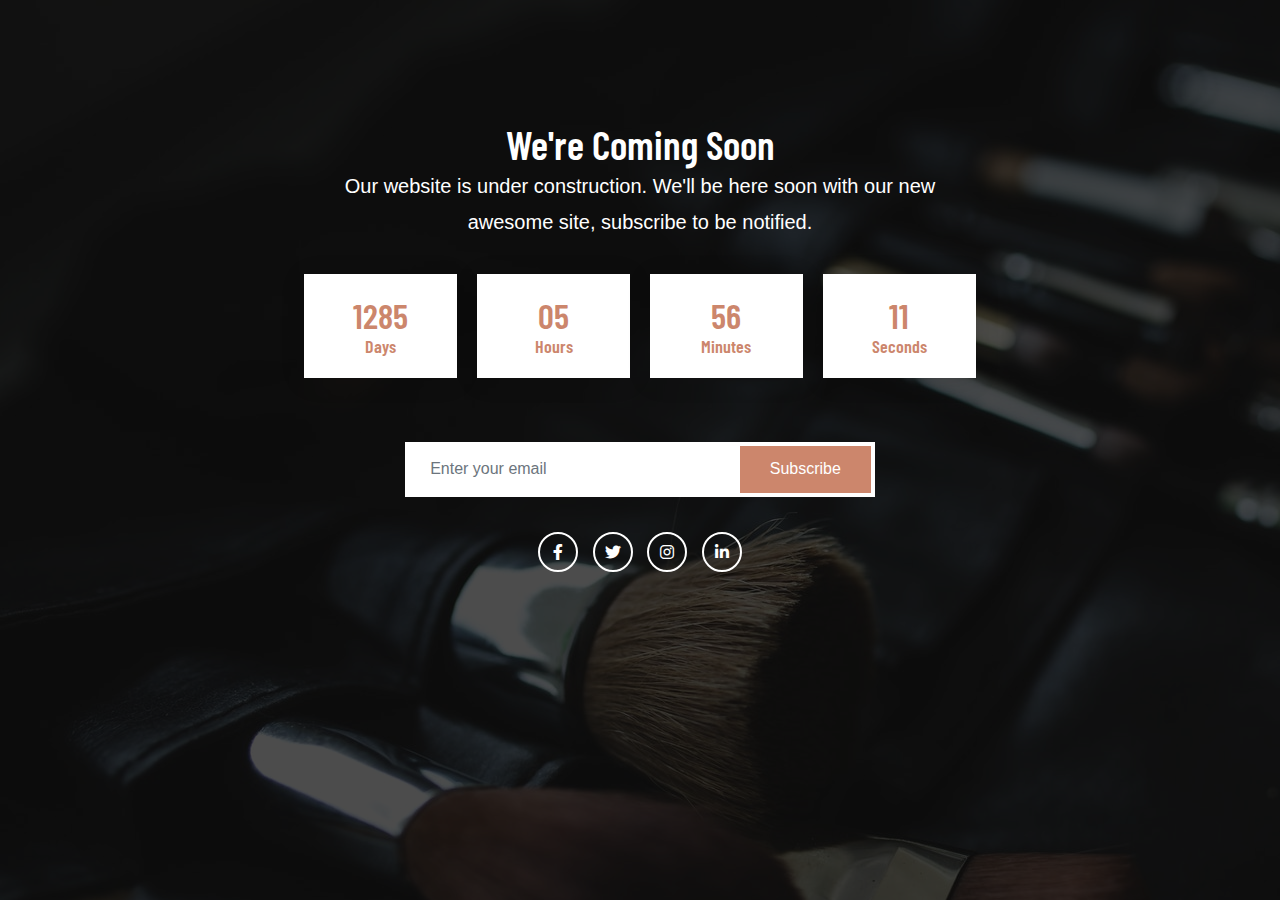
<file: coming-soon.html>
<!DOCTYPE html>
<html lang="en">
  <!-- coming-soon.html  13:11:34 GMT -->
  <head>
    <meta charset="UTF-8" />
    <meta http-equiv="X-UA-Compatible" content="IE=edge" />
    <meta name="viewport" content="width=device-width, initial-scale=1.0" />
    <meta name="description" content />
    <meta name="keywords" content />

    <title>Feroda - Makeup Artist HTML5 Template</title>

    <link rel="icon" type="image/x-icon" href="assets/img/logo/favicon.png" />

    <link rel="stylesheet" href="assets/css/bootstrap.min.css" />
    <link rel="stylesheet" href="assets/css/all-fontawesome.min.css" />
    <link rel="stylesheet" href="assets/css/flaticon.css" />
    <link rel="stylesheet" href="assets/css/animate.min.css" />
    <link rel="stylesheet" href="assets/css/magnific-popup.min.css" />
    <link rel="stylesheet" href="assets/css/owl.carousel.min.css" />
    <link rel="stylesheet" href="assets/css/style.css" />
  </head>
  <body>
    <div class="preloader">
      <div class="loader-ripple">
        <div></div>
        <div></div>
      </div>
    </div>

    <div
      class="coming-soon pt-120 pb-90"
      style="background: url('assets/img/coming-soon/01.jpg')"
    >
      <div class="container">
        <div class="row align-items-center justify-content-center">
          <div class="col-12 col-md-9 col-lg-7">
            <div class="coming-soon-content text-white text-center">
              <h1 class="text-white">We're Coming Soon</h1>
              <p class="lead">
                Our website is under construction. We'll be here soon with our
                new awesome site, subscribe to be notified.
              </p>
              <div id="countdown" class="countdown-wrap my-4"></div>
            </div>
          </div>
        </div>
        <div class="row justify-content-center">
          <div class="col-12 col-md-5 col-lg-5">
            <form class="newsletter-form position-relative">
              <input
                type="text"
                class="input-newsletter form-control"
                placeholder="Enter your email"
                name="email"
                required
                autocomplete="off"
              />
              <button type="submit">Subscribe</button>
            </form>
          </div>
        </div>
        <div class="coming-social">
          <a href="#"><i class="fab fa-facebook-f"></i></a>
          <a href="#"><i class="fab fa-twitter"></i></a>
          <a href="https://www.instagram.com/roshmakeover/"
            ><i class="fab fa-instagram"></i
          ></a>
          <a href="#"><i class="fab fa-linkedin-in"></i></a>
        </div>
      </div>
    </div>

    <script src="assets/js/jquery-3.6.0.min.js"></script>
    <script src="assets/js/modernizr.min.js"></script>
    <script src="assets/js/bootstrap.bundle.min.js"></script>
    <script src="assets/js/imagesloaded.pkgd.min.js"></script>
    <script src="assets/js/jquery.magnific-popup.min.js"></script>
    <script src="assets/js/isotope.pkgd.min.js"></script>
    <script src="assets/js/jquery.appear.min.js"></script>
    <script src="assets/js/jquery.easing.min.js"></script>
    <script src="assets/js/owl.carousel.min.js"></script>
    <script src="assets/js/counter-up.js"></script>
    <script src="assets/js/masonry.pkgd.min.js"></script>
    <script src="assets/js/wow.min.js"></script>
    <script src="assets/js/countdown.min.js"></script>
    <script src="assets/js/main.js"></script>
  </body>

  <!-- coming-soon.html  13:11:36 GMT -->
</html>
</file>
<file: assets/css/flaticon.css>
@font-face {
font-family: "Flaticon";
src: url("../fonts/Flaticon.eot");
src: url("../fonts/Flaticond41d.eot?#iefix") format("embedded-opentype"),
     url("../fonts/Flaticon.woff") format("woff"),
     url("../fonts/Flaticon.ttf") format("truetype"),
     url("../fonts/Flaticon.svg#Flaticon") format("svg");
font-weight: normal;
font-style: normal;
}

@media screen and (-webkit-min-device-pixel-ratio:0) {
@font-face {
    font-family: "Flaticon";
    src: url("../fonts/Flaticon.svg#Flaticon") format("svg");
}
}

[class^="flaticon-"]:before, [class*=" flaticon-"]:before,
[class^="flaticon-"]:after, [class*=" flaticon-"]:after {   
font-family: "Flaticon";
font-style: normal;
}


.flaticon-spray:before { content: "\f10a"; }
.flaticon-eye-shadow-1:before { content: "\f10b"; }
.flaticon-facial-mask-1:before { content: "\f10c"; }
.flaticon-brushes:before { content: "\f10d"; }
.flaticon-facial-mask:before { content: "\f10e"; }
.flaticon-woman:before { content: "\f10f"; }
.flaticon-eyelashes:before { content: "\f12a"; }
.flaticon-blush:before { content: "\f12b"; }
.flaticon-eyelid:before { content: "\f12c"; }
.flaticon-cotton:before { content: "\f12d"; }
.flaticon-cream:before { content: "\f12e"; }
.flaticon-makeup:before { content: "\f12f"; }
.flaticon-liner:before { content: "\f130"; }
.flaticon-powder:before { content: "\f131"; }
.flaticon-scissors:before { content: "\f111"; }
.flaticon-mascara-3:before { content: "\f112"; }
.flaticon-mirror:before { content: "\f113"; }
.flaticon-liner-1:before { content: "\f114"; }
.flaticon-eyelashes-curler:before { content: "\f115"; }
.flaticon-mascara-2:before { content: "\f116"; }
.flaticon-makeup-4:before { content: "\f117"; }
.flaticon-makeup-3:before { content: "\f118"; }
.flaticon-blush-1:before { content: "\f119"; }
.flaticon-lipstick-1:before { content: "\f120"; }
.flaticon-eyebrow:before { content: "\f121"; }
.flaticon-makeup-1:before { content: "\f122"; }
.flaticon-mascara:before { content: "\f123"; }
.flaticon-dressing-table:before { content: "\f124"; }
.flaticon-powder-1:before { content: "\f125"; }
.flaticon-make-up:before { content: "\f126"; }
.flaticon-eye-shadow:before { content: "\f127"; }
.flaticon-lipstick:before { content: "\f128"; }
.flaticon-lips:before { content: "\f129"; }
.flaticon-makeup-6:before { content: "\f100"; }
.flaticon-eyeliner:before { content: "\f101"; }
.flaticon-cotton-1:before { content: "\f102"; }
.flaticon-perfume:before { content: "\f103"; }
.flaticon-cream-2:before { content: "\f104"; }
.flaticon-powder-4:before { content: "\f105"; }
.flaticon-mascara-4:before { content: "\f106"; }
.flaticon-box:before { content: "\f107"; }
.flaticon-makeup-5:before { content: "\f108"; }
.flaticon-powder-3:before { content: "\f109"; }
.flaticon-soap:before { content: "\f110"; }
.flaticon-eye:before { content: "\f11a"; }
.flaticon-mascara-1:before { content: "\f11b"; }
.flaticon-brush:before { content: "\f11c"; }
.flaticon-cream-1:before { content: "\f11d"; }
.flaticon-powder-2:before { content: "\f11e"; }
.flaticon-makeup-2:before { content: "\f11f"; }
</file>
<file: assets/css/style.css>
@import "https://fonts.googleapis.com/css2?family=Barlow+Condensed:wght@400;500;600;700&amp;family=Roboto:wght@100;300;400;500;700;900&amp;display=swap";

*,
*:before,
*:after {
  box-sizing: inherit;
}

* {
  scroll-behavior: inherit !important;
}

html,
body {
  height: auto;
  width: 100%;
  margin: 0;
  padding: 0;
  overflow-x: hidden;
  box-sizing: border-box;
}

body {
  font-family: roboto, sans-serif;
  font-style: normal;
  font-size: 16px;
  font-weight: 400;
  color: #757f95;
  line-height: 1.8;
}

a {
  color: #252930;
  display: inline-block;
}

a,
a:active,
a:focus,
a:hover {
  outline: none;
  -webkit-transition: all 0.3s ease-in-out;
  -moz-transition: all 0.3s ease-in-out;
  -o-transition: all 0.3s ease-in-out;
  -ms-transition: all 0.3s ease-in-out;
  transition: all 0.3s ease-in-out;
  text-decoration: none;
}

a:hover {
  color: #0049d0;
}

ul {
  margin: 0;
  padding: 0;
}

li {
  list-style: none;
}

h1,
h2,
h3,
h4,
h5,
h6 {
  color: #252930;
  margin: 0;
  font-weight: 600;
  font-family: barlow condensed, sans-serif;
  line-height: 1.2;
}

h1 {
  font-size: 40px;
}

h2 {
  font-size: 35px;
}

h3 {
  font-size: 28px;
}

h4 {
  font-size: 22px;
}

h5 {
  font-size: 18px;
}

h6 {
  font-size: 16px;
}

p {
  margin: 0;
}

.img,
img {
  max-width: 100%;
  -webkit-transition: all 0.3s ease-out 0s;
  -moz-transition: all 0.3s ease-out 0s;
  -ms-transition: all 0.3s ease-out 0s;
  -o-transition: all 0.3s ease-out 0s;
  transition: all 0.3s ease-out 0s;
  height: auto;
}

label {
  color: #999;
  cursor: pointer;
  font-weight: 400;
}

*::-moz-selection {
  background: #d6b161;
  color: #fff;
  text-shadow: none;
}

::-moz-selection {
  background: #555;
  color: #fff;
  text-shadow: none;
}

::selection {
  background: #555;
  color: #fff;
  text-shadow: none;
}

*::-moz-placeholder {
  color: #999;
  font-size: 16px;
  opacity: 1;
}

*::placeholder {
  color: #999;
  font-size: 16px;
  opacity: 1;
}

.preloader {
  position: fixed;
  width: 100%;
  height: 100%;
  background: #cc866c;
  top: 0;
  left: 0;
  z-index: 9999;
  display: flex;
  align-items: center;
  justify-content: center;
  display: none !important;
}

.loader-ripple {
  display: inline-block;
  position: relative;
  width: 80px;
  height: 80px;
}

.loader-ripple div {
  position: absolute;
  border: 4px solid #fff;
  opacity: 1;
  border-radius: 50%;
  animation: loader-ripple 1s cubic-bezier(0, 0.2, 0.8, 1) infinite;
}

.loader-ripple div:nth-child(2) {
  animation-delay: -0.5s;
}

@keyframes loader-ripple {
  0% {
    top: 36px;
    left: 36px;
    width: 0;
    height: 0;
    opacity: 1;
  }

  100% {
    top: 0;
    left: 0;
    width: 72px;
    height: 72px;
    opacity: 0;
  }
}

.ovrflow-hidden {
  overflow: hidden;
}

.text-right {
  text-align: right;
}

.space-between {
  display: flex;
  justify-content: space-between;
  align-items: center;
}

.c-pd {
  padding: 0 7rem;
}

.s-pd {
  padding: 0 12rem;
}

.h-100 {
  height: 100%;
}

.h-100vh {
  height: 100vh;
}

.bg {
  background-color: #f6f6f6;
}

.site-heading {
  margin-bottom: 50px;
  position: relative;
  z-index: 1;
}

.site-title-tagline {
  text-transform: uppercase;
  letter-spacing: 5px;
  font-size: 18px;
  font-weight: 600;
  color: #cc866c;
  position: relative;
}

.site-title {
  font-weight: 700;
  text-transform: uppercase;
  font-size: 50px;
  color: #101010;
  margin-bottom: 0;
}

.site-heading p {
  margin-top: 15px;
}

@media all and (max-width: 992px) {
  .shadow-title {
    font-size: 100px;
  }
}

.pb-140 {
  padding-bottom: 140px;
}

.pd-50 {
  padding: 50px 0;
}

.py-120 {
  padding: 120px 0;
}

.pt-120 {
  padding-top: 120px;
}

.pb-120 {
  padding-bottom: 120px;
}

.pt-0 {
  padding-top: 0;
}

.pt-10 {
  padding-top: 10px;
}

.pt-20 {
  padding-top: 20px;
}

.pt-30 {
  padding-top: 30px;
}

.pt-40 {
  padding-top: 40px;
}

.pt-50 {
  padding-top: 50px;
}

.pt-60 {
  padding-top: 60px;
}

.pt-70 {
  padding-top: 70px;
}

.pt-80 {
  padding-top: 80px;
}

.pt-90 {
  padding-top: 90px;
}

.pt-100 {
  padding-top: 100px;
}

.pb-0 {
  padding-bottom: 0;
}

.pb-10 {
  padding-bottom: 10px;
}

.pb-20 {
  padding-bottom: 20px;
}

.pb-30 {
  padding-bottom: 30px;
}

.pb-40 {
  padding-bottom: 40px;
}

.pb-50 {
  padding-bottom: 50px;
}

.pb-60 {
  padding-bottom: 60px;
}

.pb-70 {
  padding-bottom: 70px;
}

.pb-80 {
  padding-bottom: 80px;
}

.pb-90 {
  padding-bottom: 90px;
}

.pb-100 {
  padding-bottom: 100px;
}

.mt-0 {
  margin-top: 0;
}

.mt-10 {
  margin-top: 10px;
}

.mt-20 {
  margin-top: 20px;
}

.mt-30 {
  margin-top: 30px;
}

.mt-40 {
  margin-top: 40px;
}

.mt-50 {
  margin-top: 50px;
}

.mt-60 {
  margin-top: 60px;
}

.mt-70 {
  margin-top: 70px;
}

.mt-80 {
  margin-top: 80px;
}

.mt-90 {
  margin-top: 90px;
}

.mt-100 {
  margin-top: 100px;
}

.mb-0 {
  margin-bottom: 0;
}

.mb-10 {
  margin-bottom: 10px;
}

.mb-20 {
  margin-bottom: 20px;
}

.mb-30 {
  margin-bottom: 30px;
}

.mb-40 {
  margin-bottom: 40px;
}

.mb-50 {
  margin-bottom: 50px;
}

.mb-60 {
  margin-bottom: 60px;
}

.mb-70 {
  margin-bottom: 70px;
}

.mb-80 {
  margin-bottom: 80px;
}

.mb-90 {
  margin-bottom: 90px;
}

.mb-100 {
  margin-bottom: 100px;
}

.mr-300 {
  margin-right: 300px;
}

.ml-300 {
  margin-left: 300px;
}

.pos-rel {
  position: relative;
  z-index: 1;
}

.theme-btn {
  font-size: 16px;
  color: #fff;
  font-weight: 500;
  padding: 10px 25px;
  transition: all 0.5s;
  text-transform: uppercase;
  position: relative;
  cursor: pointer;
  text-align: center;
  border: none;
  border-radius: 50px;
  background: #cc866c;
  box-shadow: 0 3px 24px rgb(0 0 0/10%);
}

.theme-btn:hover {
  background: #252930;
  color: #fff;
}

.theme-btn i {
  margin-left: 5px;
}

.theme-btn2 {
  background: #fff;
  color: #252930;
}

.theme-btn2:hover {
  background: #cc866c !important;
  color: #fff !important;
}

@media (min-width: 1200px) {
  .container,
  .container-sm,
  .container-md,
  .container-lg,
  .container-xl {
    max-width: 1185px;
  }
}

#scroll-top {
  display: none;
  position: fixed;
  bottom: 20px;
  right: 30px;
  z-index: 99;
  font-size: 20px;
  border: none;
  outline: none;
  border-radius: 50px;
  color: #fff;
  background-color: #cc866c;
  cursor: pointer;
  width: 45px;
  height: 45px;
  line-height: 45px;
  text-align: center;
  transition: all 0.5s ease-in-out;
  z-index: 1;
}

@media all and (min-width: 768px) and (max-width: 1199px) {
  #scroll-top {
    bottom: 100px;
  }
}

.header-top {
  padding: 10px 0;
  position: relative;
  background: #252930;
  z-index: 1000;
}

.header-top-wrapper {
  display: flex;
  align-items: center;
  justify-content: space-between;
}

.header-top-contact ul {
  display: flex;
  align-items: center;
  gap: 25px;
}

.header-top-contact ul li p {
  color: #fff;
  font-weight: 500;
}

.header-top-contact ul li p a {
  color: #252930;
}

.header-top-contact ul li p a:hover {
  color: #fff;
}

.header-top-contact ul li a {
  color: #fff;
  font-weight: 500;
}

.header-top-contact ul li a i {
  margin-right: 10px;
  color: #cc866c;
}

.header-top-right {
  display: flex;
  align-items: center;
  gap: 25px;
}

.header-top-social span {
  color: #fff;
}

.header-top-social a {
  width: 35px;
  height: 35px;
  line-height: 35px;
  color: #cc866c;
  font-size: 16px;
  background: #30343b;
  text-align: center;
  margin-left: 5px;
  border-radius: 50px;
  transition: all 0.5s ease-in-out;
}

.header-top-social a:hover {
  background: #cc866c;
  color: #fff;
}

.header-top-lang button {
  padding: 0;
  background: 0 0;
  border: none;
  color: #fff;
}

.header-top-lang button i {
  margin-right: 8px;
}

.header-top-lang ul li img {
  width: 20px;
  border-radius: 50%;
  margin-right: 8px;
}

.header-top-lang .dropdown-menu {
  border: none;
  top: 10px !important;
  border-radius: 0;
  background: #30343b;
  box-shadow: 0 3px 24px rgb(0 0 0/10%);
}

.header-top-lang .dropdown-item {
  color: #fff;
}

.header-top-lang .dropdown-item:hover {
  background: 0 0;
  color: #cc866c;
}

@media all and (max-width: 991px) {
  .header-top {
    display: none;
  }
}

.main {
  margin-top: -7.5rem;
}

@media all and (min-width: 992px) {
  .navbar .nav-item .nav-link {
    margin-right: 25px;
    padding: 40px 0;
    font-size: 18px;
    font-weight: 600;
    color: #fff;
    letter-spacing: 2px;
    text-transform: uppercase;
  }

  .navbar .nav-item:last-child .nav-link {
    margin-right: 0;
  }

  .navbar .nav-item .dropdown-menu {
    display: block;
    opacity: 0;
    visibility: hidden;
    transition: 0.3s;
    margin-top: 0;
    border: none;
    left: -15px;
    border-radius: 0;
    background: #cc866c;
    width: 220px;
    box-shadow: 0 3px 24px rgb(0 0 0/10%);
  }

  .navbar .nav-item .dropdown-menu::before {
    content: "\f0d8";
    position: absolute;
    font-family: "font awesome 6 pro";
    left: 20px;
    top: -40px;
    color: #cc866c;
    font-weight: 700;
    font-size: 45px;
  }

  .navbar .nav-item .dropdown-menu li {
    border-bottom: 1px solid rgba(255, 255, 255, 0.1);
  }

  .navbar .nav-item .dropdown-menu li:last-child {
    margin-bottom: 0;
    border-bottom: none;
  }

  .navbar .nav-item .dropdown-menu .dropdown-item {
    font-size: 17px;
    font-weight: 600;
    padding: 10px 0 10px 30px;
    color: #fff;
    position: relative;
    letter-spacing: 2px;
    text-transform: uppercase;
    transition: all 0.5s ease-in-out;
  }

  .navbar .nav-item .dropdown-menu .dropdown-item:hover {
    background: 0 0;
    color: #010101;
  }

  .navbar .nav-item .nav-link {
    position: relative;
  }

  .navbar .nav-item .nav-link.active,
  .navbar .nav-item:hover .nav-link {
    color: #cc866c;
  }

  .navbar .nav-item:hover .dropdown-menu {
    transition: 0.3s;
    opacity: 1;
    visibility: visible;
    top: 100%;
    transform: rotateX(0deg);
  }

  .navbar .dropdown-menu-end {
    right: 0;
    left: auto;
  }

  .navbar .dropdown-menu.fade-down {
    top: 80%;
    transform: rotateX(-75deg);
    transform-origin: 0% 0%;
  }

  .navbar .dropdown-menu.fade-up {
    top: 140%;
  }

  .header-nav-right {
    display: flex;
    align-items: center;
    justify-content: center;
    gap: 15px;
    margin-left: 30px;
  }

  .header-nav-link {
    position: relative;
    width: 45px;
    height: 45px;
    line-height: 45px;
    color: #fff;
    display: flex;
    align-items: center;
    justify-content: center;
  }

  .header-nav-link:hover {
    color: #cc866c;
  }

  .header-nav-link.search-box-outer {
    font-size: 18px;
  }

  .header-btn {
    font-family: roboto, sans-serif;
  }

  #main_nav {
    justify-content: flex-end;
  }
}

.navbar {
  background: 0 0;
  padding-top: 0;
  padding-bottom: 0;
  box-shadow: 0 0 40px 5px rgb(0 0 0/5%);
  font-family: barlow condensed, sans-serif;
  z-index: 999;
}

.navbar.fixed-top {
  background: #010101;
  box-shadow: 0 0 15px rgba(0, 0, 0, 0.17);
  animation: slide-down 0.7s;
}

@keyframes slide-down {
  0% {
    transform: translateY(-100%);
  }

  100% {
    transform: translateY(0);
  }
}

.navbar .navbar-brand .logo-display {
  display: block;
}

.navbar .navbar-brand .logo-scrolled {
  display: none;
}

.navbar.fixed-top .navbar-brand .logo-display {
  display: none;
}

.navbar.fixed-top .navbar-brand .logo-scrolled {
  display: block;
}

button.navbar-toggler:focus {
  outline: none;
  box-shadow: none;
}

.navbar-toggler-icon {
  display: inline-block;
  width: inherit;
  height: inherit;
}

.navbar-brand {
  margin-right: 0;
}

.navbar-brand img {
  width: 130px;
}

.dropdown-toggle::after {
  display: inline-block;
  margin-left: 5px;
  vertical-align: baseline;
  font-family: "font awesome 6 pro";
  content: "\f107";
  font-weight: 600;
  border: none;
  font-size: 14px;
}

@media all and (max-width: 1199px) {
  .header-nav-right {
    gap: 5px;
    margin-left: 15px;
  }

  .navbar .nav-item .nav-link {
    margin-right: 15px;
  }

  .navbar .header-btn {
    display: none;
  }
}

.mobile-menu-right {
  display: none;
}

@media all and (max-width: 991px) {
  .navbar {
    top: 0;
    right: 0;
    left: 0;
    position: fixed;
  }

  .navbar-bg {
    height: 59px;
  }

  .navbar-bg::before {
    transform: translateY(0px) skew(-15deg);
    left: -8px;
  }

  .navbar-brand {
    padding-left: 10px;
  }

  .navbar-brand img {
    width: 130px;
  }

  .navbar-collapse {
    max-height: 220px;
    overflow: hidden;
    overflow-y: auto;
    padding: 0 20px;
    background-color: #fff;
  }

  .dropdown-toggle::after {
    float: right;
  }

  .navbar .nav-item .nav-link {
    color: #252930;
    font-weight: 700;
    transition: all 0.5s ease-in-out;
  }

  .navbar .nav-item .nav-link:hover {
    color: #cc866c !important;
  }

  .navbar-toggler {
    padding: 0;
  }

  .mobile-menu-right {
    display: flex;
    align-items: center;
  }

  .mobile-menu-link {
    font-size: 20px;
    color: #fff;
    font-weight: 500;
    padding-right: 20px;
    margin-bottom: 0;
    position: relative;
  }

  .mobile-menu-link:hover {
    color: #cc866c;
  }

  .navbar-toggler-icon {
    font-size: 25px;
    color: #fff;
    font-weight: 500;
  }

  .navbar .dropdown-menu {
    border-radius: 0;
  }

  .header-nav-right {
    display: none;
  }
}

.search-popup {
  position: fixed;
  left: 0;
  top: 0;
  height: 100vh;
  width: 100%;
  z-index: 99999;
  margin-top: -540px;
  transform: translateY(-100%);
  background-color: rgba(0, 0, 0, 0.8);
  transition: all 1500ms cubic-bezier(0.86, 0, 0.07, 1);
  transition-timing-function: cubic-bezier(0.86, 0, 0.07, 1);
}

.sidenav-bar-visible .search-popup {
  width: 80%;
}

.search-active .search-popup {
  transform: translateY(0%);
  margin-top: 0;
}

.search-popup .close-search {
  position: absolute;
  left: 0;
  right: 0;
  top: 75%;
  border: none;
  margin: 0 auto;
  margin-top: -200px;
  border-radius: 50px;
  text-align: center;
  background: #cc866c;
  text-align: center;
  width: 50px;
  height: 50px;
  color: #fff;
  font-size: 20px;
  cursor: pointer;
  box-shadow: 0 0 10px rgba(0, 0, 0, 0.05);
  transition: all 500ms ease;
  opacity: 0;
  visibility: hidden;
}

.search-active .search-popup .close-search {
  visibility: visible;
  opacity: 1;
  top: 50%;
  transition-delay: 1500ms;
}

.search-popup form {
  position: absolute;
  max-width: 700px;
  top: 50%;
  left: 15px;
  right: 15px;
  margin: -35px auto 0;
  transform: scaleX(0);
  transform-origin: center;
  transition: all 300ms ease;
}

.search-active .search-popup form {
  transform: scaleX(1);
  transition-delay: 1200ms;
}

.search-popup .form-group {
  position: relative;
  margin: 0;
  overflow: hidden;
}

.search-popup .form-group input[type="text"],
.search-popup .form-group input[type="search"] {
  position: relative;
  width: 100%;
  height: 60px;
  outline: none;
  border-radius: 0;
  border: none;
  padding: 0 100px 0 35px;
  transition: all 500ms ease;
  text-transform: capitalize;
}

.search-popup .form-group input[type="submit"],
.search-popup .form-group button {
  position: absolute;
  right: 5px;
  top: 5px;
  border-radius: 0;
  background: #cc866c;
  text-align: center;
  font-size: 20px;
  color: #fff !important;
  height: 50px;
  width: 50px;
  border: none;
  cursor: pointer;
  transition: all 500ms ease;
}

.search-popup .form-group input[type="submit"]:hover,
.search-popup .form-group button:hover {
  background: #cc866c;
}

.search-popup input::placeholder,
.search-popup textarea::placeholder {
  color: #252930;
}

.hero-section {
  position: relative;
  overflow: hidden;
  
}

.hero-single {
  padding-top: 260px;
  padding-bottom: 200px;
  background-position: center !important;
  background-size: cover !important;
  background-repeat: no-repeat !important;
  display: flex;
  align-items: center;
  justify-content: center;
  position: relative;
  overflow: hidden;
  z-index: 1;
}

@media(max-width: 710px){
  .hero-single{
    background-size: 350% 100% !important;
    background-position-x: -700px !important;
    background-position-y: 100px !important;
  }
}
.hero-single::before {
  content: "";
  position: absolute;
  width: 100%;
  height: 100%;
  right: 0;
  top: 0;
  background: rgba(0, 0, 0, 0.6);
  z-index: -1;
}

.hero-single .hero-content {
  display: flex;
  flex-direction: column;
  justify-content: center;
  height: 100%;
}

.hero-single .hero-content .hero-title {
  color: #fff;
  font-size: 65px;
  font-weight: 600;
  margin: 20px 0;
  text-transform: uppercase;
}

.hero-single .hero-content .hero-sub-title {
  color: #cc866c;
  font-size: 40px;
  position: relative;
  text-transform: uppercase;
  letter-spacing: 4px;
}

.hero-single .hero-content p {
  color: #fff;
  line-height: 30px;
  font-weight: 400;
  margin-bottom: 20px;
}

.hero-single .hero-content .hero-btn {
  gap: 2rem;
  display: flex;
  margin-top: 1rem;
  justify-content: start;
}

.hero-single .hero-content .theme-btn:hover {
  background: #fff;
  color: #252930;
}

.hero-section .owl-dots {
  position: absolute;
  text-align: center;
  top: 50%;
  right: 40px;
  transform: translateY(-50%);
}

.hero-section .owl-dots .owl-dot {
  display: block;
}

.hero-section .owl-dots .owl-dot span {
  border: 3px solid #fff;
  margin: 5px;
  border-radius: 0;
  width: 25px;
  height: 25px;
  display: inline-block;
  background-color: #fff;
  transition: all 0.5s ease-in-out;
}

.hero-section .owl-dots .owl-dot.active span {
  background-color: #cc866c;
}

.hero-slider2.owl-theme .owl-nav {
  margin-top: 0;
}

.hero-slider2.owl-theme .owl-nav .owl-prev,
.hero-slider2.owl-theme .owl-nav .owl-next {
  color: #fff;
  font-size: 30px;
  margin: 0;
  padding: 0;
  display: inline-block;
  cursor: pointer;
  height: 55px;
  width: 55px;
  line-height: 55px;
  text-align: center;
  position: absolute;
  top: 50%;
  transform: translate(0, -50%);
  transition: all 0.5s ease-in-out;
}

.hero-slider2.owl-theme .owl-nav .owl-prev::before,
.hero-slider2.owl-theme .owl-nav .owl-next::before {
  content: "";
  position: absolute;
  top: 0;
  width: 100%;
  height: 100%;
  border-radius: 50px;
  background: rgba(255, 255, 255, 0.2);
  transition: all 0.5s ease-in-out;
  z-index: 1;
}

.hero-slider2.owl-theme .owl-nav .owl-prev::before {
  left: -20px;
}

.hero-slider2.owl-theme .owl-nav .owl-next::before {
  right: -20px;
}

.hero-slider2.owl-theme .owl-nav .owl-prev:hover::before {
  left: 0;
}

.hero-slider2.owl-theme .owl-nav .owl-next:hover::before {
  right: 0;
}

.hero-slider2.owl-theme .owl-nav .owl-prev {
  left: 40px;
}

.hero-slider2.owl-theme .owl-nav .owl-next {
  right: 40px;
}

@media all and (max-width: 1199px) {
  .hero-single .hero-content .hero-title {
    font-size: 37px;
  }

  .hero-slider2.owl-theme .owl-nav .owl-prev,
  .hero-slider2.owl-theme .owl-nav .owl-next {
    top: unset;
    bottom: 5px !important;
  }

  .hero-slider2.owl-theme .owl-nav .owl-prev {
    left: unset;
    right: 120px;
  }

  .hero-slider2.owl-theme .owl-nav .owl-next {
    right: 40px;
  }
}

@media all and (max-width: 991px) {
  .hero-single {
    padding-top: 350px;
  }

  .hero-single .hero-content .hero-title {
    font-size: 35px;
  }

  .hero-section .owl-dots {
    top: unset;
    right: 20px;
    bottom: 20px;
  }

  .hero-section .owl-dots .owl-dot {
    display: inline-block;
  }
}

@media all and (max-width: 767px) {
  .hero-single .hero-content .hero-sub-title {
    font-size: 18px;
  }

  .hero-single .hero-content .hero-btn {
    gap: 1rem;
  }

  .hero-single .hero-content .theme-btn {
    padding-left: 20px;
  }

  .hero-img {
    display: none;
  }
}

.play-btn {
  display: inline-block;
  padding: 0;
  height: 75px;
  width: 75px;
  line-height: 75px;
  font-size: 20px;
  text-align: center;
  background: #cc866c;
  color: #fff !important;
  position: absolute;
  border-radius: 50%;
  z-index: 1;
}

.play-btn i::after {
  content: "";
  position: absolute;
  height: 100%;
  width: 100%;
  top: 0;
  left: 0;
  z-index: -1;
  background-color: #cc866c;
  border-radius: 50px;
  animation: ripple-wave 1s linear infinite;
  -webkit-transform: scale(1);
  transform: scale(1);
  transition: all 0.5s ease-in-out;
}

@keyframes ripple-wave {
  0% {
    opacity: 0.8;
    -webkit-transform: scale(0.9);
    transform: scale(0.9);
  }

  100% {
    opacity: 0;
    -webkit-transform: scale(1.5);
    transform: scale(1.5);
  }
}

.category-area {
  padding: 20px 0;
  background: #cc866c;
}

.category-item {
  text-align: center;
}

.category-icon {
  transition: all 0.5s ease-in-out;
}

.category-item:hover .category-icon {
  transform: translateY(-5px);
}

.category-icon img {
  width: 50px;
}

.category-title {
  margin-top: 10px;
  color: #fff;
  font-weight: 400;
  letter-spacing: 1.5px;
}

@media all and (max-width: 991px) {
  .category-item {
    margin-bottom: 25px;
  }
}

.banner-item {
  width: 100%;
  height: Auto;
  border-radius: 10px;
  position: relative;
}

.banner-item::before {
  content: "";
  position: absolute;
  left: 0;
  top: 0;
  width: 100%;
  height: 100%;
  border-radius: 10px;
  background: rgba(0, 0, 0, 0.3);
}

.banner-item img {
  border-radius: 10px;
  width: 100%;
}

.banner-item-content {
  position: absolute;
  top: 20px;
  right: 20px;
}

.banner-item-content h2 {
  color: #fff;
}

.banner-item-content p {
  color: #fff;
}

.banner-item-content a {
  padding: 6px 20px;
  color: #fff;
  background: #cc866c;
  margin-top: 20px;
  border-radius: 50px;
  font-weight: 500;
  transition: all 0.5s ease-in-out;
}

.banner-item-content a:hover {
  background: #cc866c;
}

.banner-item2 .banner-item-content {
  top: unset;
  right: unset;
  left: 20px;
  bottom: 20px;
}

.banner-item3 .banner-item-content {
  top: unset;
  bottom: 20px;
}

@media all and (max-width: 991px) {
  .banner-item {
    margin-bottom: 25px;
  }
}

.about-area {
  position: relative;
}

.about-left {
  position: relative;
}

.about-left::before {
  content: "";
  position: absolute;
  left: -15px;
  right: -15px;
  top: -15px;
  bottom: -15px;
  border: 5px solid #252930;
}

.about-img {
  width: 370px;
  height: 360px;
  background-color: #cc866c;
  position: relative;
}

.about-img img {
  position: absolute;
}

.about-img-1 {
  bottom: -60px;
  left: 100px;
  z-index: 1;
}

.about-img-2 {
  top: -60px;
  right: 100px;
  z-index: 2;
}

.about-right {
  position: relative;
  display: block;
  padding-left: 30px;
}

.about-list-wrapper {
  position: relative;
  display: block;
  margin-top: 20px;
  margin-bottom: 10px;
}

.about-list {
  position: relative;
  display: block;
}

.about-list li {
  position: relative;
  padding-left: 25px;
  margin-top: 10px;
}

.about-list li::before {
  content: "\f058";
  position: absolute;
  left: 0;
  top: 0;
  font-family: "font awesome 6 pro";
  color: #cc866c;
}

@media all and (min-width: 992px) and (max-width: 1199px) {
  .about-img-1 {
    left: 70px;
  }
}

@media all and (max-width: 991px) {
  .about-right {
    margin-top: 50px;
  }

  .about-img {
    margin: 50px;
  }
}

@media all and (max-width: 767px) {
  .about-img {
    width: 350px;
  }
}

.service-area {
  position: relative;
  display: block;
  overflow: hidden;
}
.service-area .container .row:nth-child(2) .col-lg-4{
  margin-top: 30px;
}
.service-area .container .row:nth-child(2) .col-lg-3{
  margin-top: 30px;
}
.service-item {
  position: relative;
  padding: 25px;
  text-align: center;
  margin-bottom: 25px;
  border-radius: 0;
  background: #fff;
  overflow: hidden;
  box-shadow: 0 0 40px 5px rgb(0 0 0/5%);
  transition: all 0.5s ease-in-out;
  z-index: 1;
  height: 100%;
}

.service-item::before {
  content: "";
  position: absolute;
  left: 40px;
  bottom: 0;
  height: 3px;
  width: calc(100% - 80px);
  background: #cc866c;
  z-index: -1;
}

.service-item::after {
  content: "";
  position: absolute;
  right: -60px;
  top: 30px;
  width: 100px;
  height: 100px;
  border-radius: 30px;
  border: 5px solid #252930;
  opacity: 0.05;
  transform: rotate(45deg);
  transition: all 0.5s ease-in-out;
  z-index: -1;
}

.service-item:hover::after {
  border-color: #cc866c;
  opacity: 1;
}

.service-content {
  position: relative;
}

.service-icon {
  position: relative;
  width: 90px;
  height: 90px;
  background: #cc866c;
  color: #fff;
  border-radius: 50px;
  font-size: 50px;
  margin: 0 auto;
  transition: all 0.5s ease-in-out;
}

.service-icon img {
  width: 70px;
}

.service-item:hover .service-icon img {
  transform: rotate(360deg);
}

.service-arrow {
  margin-top: 25px;
}

.service-title a {
  font-size: 28px;
  margin-top: 15px;
  margin-bottom: 10px;
  color: #010101;
}

.service-title a:hover {
  color: #cc866c;
}

.service-arrow .service-btn {
  font-weight: 500;
  color: #fff;
  background: #cc866c;
  padding: 10px 25px;
  font-size: 15px;
  border-radius: 50px;
  text-transform: uppercase;
  transition: all 0.5s ease-in-out;
}

.service-arrow .service-btn i {
  margin-left: 5px;
}

.service-arrow .service-btn:hover {
  background: #010101;
  color: #fff;
}

.service-area2 .service-item {
  padding: 15px;
}

.service-area2 .service-content {
  text-align: center;
}

.service-area2 .service-item::before,
.service-area2 .service-item::after {
  display: none;
}

.service-single-list i {
  color: #cc866c;
  margin-right: 10px;
}

.service-download a {
  border: 2px solid #cc866c;
  padding: 10px 20px;
  color: #101010;
  display: block;
  margin-bottom: 20px;
  font-weight: 500;
  border-radius: 0;
  transition: all 0.5s ease-in-out;
}

.service-download a i {
  margin-right: 10px;
}

.service-download a:hover {
  background-color: #cc866c;
  color: #fff;
}

.service-details img {
  border-radius: 0;
}

.feature-area {
  margin-top: -100px;
  position: relative;
  z-index: 1;
}

.feature-wrapper {
  background: #fff;
  box-shadow: 0 0 40px 5px rgb(0 0 0/5%);
}

.feature-item {
  padding: 30px 20px;
  text-align: center;
  position: relative;
  border-right: 1px solid rgba(0, 0, 0, 0.1);
  transition: all 0.5s ease-in-out;
}

.feature-icon {
  margin-bottom: 20px;
}

.feature-icon i {
  color: #cc866c;
  font-size: 70px;
  line-height: 1;
}

.feature-icon img {
  width: 50px;
}

.feature-content h4 {
  font-size: 24px;
  font-weight: 500;
  color: #101010;
  margin-bottom: 10px;
}



@media all and (max-width: 1199px) {
  .feature-area {
    margin-top: -20px;
  }
}

.video-area {
  position: relative;
}

.video-content {
  background-repeat: no-repeat;
  background-position: center;
  background-size: cover;
  position: relative;
}

.video-content::before {
  content: "";
  position: absolute;
  background: rgba(3, 2, 7, 0.2);
  width: 100%;
  height: 100%;
  left: 0;
  top: 0;
}

.video-wrapper {
  position: relative;
  display: flex;
  justify-content: center;
  border-radius: 5px;
  height: 500px;
  z-index: 100;
}

.video-wrapper img {
  border-radius: 12px;
}

.video-area .play-btn {
  display: inline-block;
  padding: 0;
  height: 75px;
  width: 75px;
  text-align: center;
  position: absolute;
  border-radius: 50%;
  top: 50%;
  left: 50%;
  transform: translate(-50%, -50%);
}

@media all and (max-width: 767px) {
  .video-wrapper {
    height: 250px;
  }
}
.pricing-area {
  background: rgb(26, 26, 26);
}

.pricing-item {
  background: #2e2e2e;
  padding: 30px;
  position: relative;
  margin-bottom: 25px;
  overflow: hidden;
  transition: all 0.5s ease-in-out;
  z-index: 1;
  border-radius: 10px;
  height: 100%;
  background: repeating-linear-gradient(45deg, rgb(24, 24, 24), black 30px);
  display: grid;
  place-items: center;
  border: 0.5px solid rgba(255, 255, 255, 0.383);
}

.pricing-item::before {
  content: "";
  position: absolute;
  right: -60px;
  top: 30px;
  width: 100px;
  height: 100px;
  border-radius: 10px;
  border: 3px solid #252930;
  transition: all 0.5s ease-in-out;
  z-index: -1;
}

.pricing-item:hover::before {
  border-color: #cc866c;
}

.pricing-item:hover {
  transform: translateY(-10px);
}

.pricing-header h4 {
  color: #fff;
}

.pricing-amount {
  color: #cc866c;
  margin-top: 15px;
  margin-bottom: 15px;
}

.pricing-feature ul {
  margin-bottom: 30px;
  padding-left: 25px;
}

.pricing-feature ul li {
  margin: 12px 0;
  color: #fff;
  position: relative;
}

.pricing-feature ul li::before {
  content: "\e122";
  position: absolute;
  font-family: "font awesome 6 pro";
  top: 1px;
  margin-left: -20px;
  color: #cc866c;
}

.regular-chart {
  width: 100%;
  background: #010101;
  padding: 50px 0;
  border-radius: 15px;
  background: repeating-linear-gradient(45deg, rgb(12, 12, 12), black 30px);
  border: 0.5px solid #cc866c;
  margin-top: -100px;
}
.regular-chart ul {
  width: 70%;
  margin: auto;
  list-style: none;
  margin-bottom: 30px;
}
.regular-chart ul h2 {
  margin-bottom: 10px;
  color: #cc866c;
  font-size: 1.7rem;
}
.regular-chart ul li {
  width: 90%;
  display: flex;
  justify-content: space-between;
  color: white;
  margin-top: 5px;
  margin-left: 5px;
}

.testimonial-area{
  position: relative;
  background: url(../img/testimonial/bg.jpg);
  background-attachment: fixed;
  background-repeat: no-repeat;
  background-position: center;
  background-size: cover;
  z-index: 1;
}

.testimonial-area::before {
  content: "";
  position: absolute;
  left: 0;
  top: 0;
  height: 100%;
  width: 100%;
  background: rgba(0, 0, 0, 0.75);
  z-index: -1;
}
.owl-stage {
  height: 100%;
}
.owl-item {
  height: 100%;
} 

.testimonial-single {
  background: #fff;
  padding: 40px 30px 50px;
  position: relative;
  box-shadow: 0 3px 24px rgb(0 0 0/10%);
  margin-bottom: 20px;
  z-index: 1;
  height: 100% !important;
}
.testimonial-single::after {
  content: "";
  position: absolute;
  left: 10px;
  right: 10px;
  top: 10px;
  bottom: 10px;
  border: 3px solid #252930;
  transition: all 0.5s ease-in-out;
  z-index: -1;
}

.testimonial-single:hover::after {
  border-color: #cc866c;
}

.testimonial-content {
  display: flex;
  justify-content: start;
  align-items: center;
  margin-top: 30px;
}

.testimonial-author-img {
  margin-right: 20px;
  width: 75px;
  padding: 5px;
  border-radius: 50px;
  border: 2px dashed #cc866c;
}

.testimonial-author-img img {
  border-radius: 50%;
}

.testimonial-author-info h4 {
  font-size: 20px;
}

.testimonial-author-info p {
  color: #cc866c;
}

.testimonial-quote-icon {
  position: absolute;
  right: 20px;
  bottom: 20px;
  width: 120px;
  opacity: 0.05;
}

.testimonial-area .owl-dots {
  text-align: center;
  margin-top: 30px;
}

.testimonial-area .owl-dots .owl-dot span {
  background: #fff;
  margin: 5px;
  border-radius: 50px;
  width: 25px;
  height: 4px;
  display: inline-block;
  transition: all 0.5s ease-in-out;
}

.testimonial-area .owl-dots .owl-dot.active span {
  background-color: #cc866c;
}

.testimonial-rate {
  color: #cc866c;
  margin-bottom: 15px;
}

.counter-area {
  position: relative;
  z-index: 1;
}

.counter-box {
  display: flex;
  align-items: center;
  justify-content: center;
  flex-direction: column;
  text-align: center;
  border-radius: 0;
  padding-bottom: 35px;
  background: #fff;
  position: relative;
  box-shadow: 0 0 40px 5px rgb(0 0 0/5%);
  z-index: 1;
}

.counter-box::before {
  content: "";
  position: absolute;
  left: 8px;
  right: 8px;
  top: 8px;
  bottom: 8px;
  border-bottom: 3px solid #252930;
  transition: all 0.5s ease-in-out;
  z-index: -1;
}

.counter-box:hover::before {
  border-color: #cc866c;
}

.counter-box .icon {
  position: relative;
  font-size: 55px;
  border-radius: 50%;
  width: 110px;
  height: 110px;
  background: #cc866c;
  border: 5px solid #fff;
  box-shadow: 0 0 40px 5px rgb(0 0 0/5%);
  margin-top: -30px;
  margin-bottom: 15px;
  z-index: 1;
}

.counter-box .icon i {
  color: #fff;
}

.counter-box .icon img {
  width: 50px;
}

.counter-box .counter {
  display: block;
  line-height: 1;
  color: #101010;
  font-size: 50px;
  font-weight: 700;
  font-family: barlow condensed, sans-serif;
}

.counter-box .title {
  color: #cc866c;
  margin-top: 10px;
  font-size: 25px;
  font-weight: 600;
  text-transform: capitalize;
}

@media all and (max-width: 1199px) {
  .counter-area::before,
  .counter-area::after {
    width: 80px;
    height: 80px;
  }
}

@media all and (max-width: 991px) {
  .counter-area .counter-box {
    margin: 40px 0;
  }
}

.cta-area {
  background: #cc866c;
}

.cta-area .site-title-tagline {
  color: #cc866c;
}

.cta-area .theme-btn {
  margin-top: 30px;
  background: #252930;
}

.cta-area .theme-btn:hover {
  background: #fff;
  color: #cc866c;
}

.cta-area .theme-btn i {
  background: #cc866c;
}

.cta-area .theme-btn:hover i {
  background: #171718;
}

@media all and (max-width: 768px) {
  .cta-content {
    margin-top: 25px;
  }

  .cta-content h3 {
    font-size: 22px;
  }
}

.portfolio-item {
  position: relative;
  width: 100%;
  margin-bottom: 25px;
  padding: 15px;
}

.portfolio-item::before {
  content: "";
  position: absolute;
  left: 0;
  top: 0;
  right: 0;
  bottom: 0;
  border: 5px solid #252930;
  transition: all 0.5s ease-in-out;
}

.portfolio-item:hover::before {
  border-color: #cc866c;
}

.portfolio-img {
  height: 100%;
}

.portfolio-img img {
  width: 100%;
}

.portfolio-content {
  position: absolute;
  width: 100%;
  height: 100%;
  top: 0;
  left: 0;
}

.portfolio-content::before {
  content: "";
  position: absolute;
  left: 15px;
  top: 15px;
  right: 15px;
  bottom: 15px;
  background: #252930;
  opacity: 0;
  visibility: hidden;
  transition: 0.3s;
}

.portfolio-content:hover::before {
  opacity: 0.9;
  visibility: visible;
}

.portfolio-link {
  width: 70px;
  height: 70px;
  background: #cc866c;
  display: flex;
  align-items: center;
  justify-content: center;
  position: absolute;
  left: 50%;
  top: 50%;
  transform: translate(-50%, -40%);
  transition: 0.5s;
  border-radius: 50%;
  opacity: 0;
  visibility: hidden;
  font-size: 28px;
  color: #fff;
}

.portfolio-link:hover {
  color: #252930;
}

.portfolio-content:hover .portfolio-link {
  opacity: 1;
  visibility: visible;
  transform: translate(-50%, -50%);
}

.portfolio-info {
  position: absolute;
  bottom: 35px;
  left: 50px;
  opacity: 0;
  visibility: hidden;
  transition: 0.3s;
}

.portfolio-content:hover .portfolio-info {
  opacity: 1;
  visibility: visible;
  bottom: 45px;
}

.portfolio-subtitle {
  font-size: 20px;
  color: #cc866c;
  margin-bottom: 7px;
}

.portfolio-subtitle span {
  color: #cc866c;
}

.portfolio-title {
  color: #fff;
  font-size: 30px;
  transition: all 0.5s ease-in-out;
}

.portfolio-title:hover {
  color: #cc866c;
}

.filter-btns {
  text-align: center;
  margin-bottom: 30px;
}

.filter-btns li {
  display: inline-block;
  text-transform: uppercase;
  margin: 5px;
  font-weight: 400;
  color: #fff;
  padding: 5px 24px;
  border-radius: 50px;
  background: #101010;
  cursor: pointer;
  transition: all 0.5s ease-in-out;
}

.filter-btns li.active,
.filter-btns li:hover {
  color: #fff;
  background: #cc866c;
}

.portfolio-slider .owl-nav button i {
  width: 45px;
  height: 45px;
  background: #252930;
  color: #fff;
  font-size: 25px;
  transition: all 0.5s ease-in-out;
}

.portfolio-slider .owl-nav button i:hover {
  background: #cc866c;
  color: #fff;
}

.portfolio-slider .owl-nav {
  position: absolute;
  left: 50%;
  transform: translateX(-50%);
}

.portfolio-details img {
  border-radius: 0;
}

.portfolio-sidebar .portfolio-sidebar-content ul li {
  border-bottom: 1px solid rgba(0, 0, 0, 0.1);
  display: block;
  margin-bottom: 10px;
  padding-bottom: 10px;
  font-size: 16px;
  font-weight: 500;
  line-height: 33px;
}

.portfolio-sidebar .portfolio-sidebar-content ul li:last-child {
  border-bottom: none;
}

.portfolio-sidebar-title {
  margin-bottom: 30px;
  font-size: 28px;
}

.portfolio-sidebar .portfolio-sidebar-content ul li span {
  display: block;
  font-weight: 400;
  margin: 0;
  color: #757f95;
}

.portfolio-sidebar .portfolio-sidebar-content .rating a {
  color: #cc866c;
}

.new-portfolio {
  background: #cc866c !important;
}

.new-portfolio h4 {
  color: #fff;
  margin-bottom: 30px;
  font-size: 28px;
}

.new-portfolio-btn {
  background: #fff;
  color: #010101;
  border: none;
  padding: 10px 25px;
  border-radius: 50px;
  text-transform: uppercase;
  font-weight: 14px;
  font-weight: 500;
  transition: all 0.5s ease-in-out;
}

.new-portfolio-btn:hover {
  background: #010101;
  color: #fff;
}

.new-portfolio-btn i {
  margin-left: 8px;
}

.portfolio-single-list i {
  color: #cc866c;
  margin-right: 10px;
}

.portfolio-details h3 {
  font-size: 30px;
}

.blog-item {
  margin-bottom: 25px;
  background-color: #fff;
  padding: 10px;
  border-radius: 0;
  box-shadow: 0 0 40px 5px rgb(0 0 0/5%);
  transition: all 0.5s ease-in-out;
}

.blog-item:hover {
  -webkit-transform: translateY(-10px);
  transform: translateY(-10px);
}

.blog-item-img img {
  border-radius: 0;
}

.blog-item-info {
  padding: 15px;
}

.blog-item-meta ul {
  margin: 0;
  padding: 0;
  margin-bottom: 14px;
  border-bottom: 1px solid rgba(0, 0, 0, 0.1);
  padding-bottom: 18px;
}

.blog-item-meta ul li {
  display: inline-block;
  margin-right: 15px;
  position: relative;
}

.blog-item-meta ul li i {
  margin-right: 5px;
  color: #cc866c;
}

.blog-item-meta a {
  color: #101010;
  font-weight: 500;
}

.blog-item-meta a:hover {
  color: #cc866c;
}

.blog-title {
  font-size: 22px;
  margin-bottom: 15px;
  text-transform: capitalize;
}

.blog-item-info p {
  margin-bottom: 10px;
}

.blog-btn {
  margin-top: 20px;
  padding: 8px 25px;
  border-radius: 50px;
  font-weight: 500;
  border: 2px solid #cc866c;
  background: #cc866c;
  text-transform: uppercase;
  color: #fff;
}

.blog-btn i {
  margin-left: 5px;
}

.blog-btn:hover {
  background: 0 0;
  color: #cc866c;
}

.blog-item-info h4 {
  font-size: 24px;
}

.blog-item-info h4 a {
  color: #101010;
}

.blog-item-info h4 a:hover {
  color: #cc866c;
}

@media all and (max-width: 991px) {
  .blog-item-info {
    padding: 23px 15px 30px;
  }
}

.blog-thumb-img {
  margin-bottom: 20px;
}

.blog-single-content img {
  border-radius: 0;
}

.blog-meta {
  display: flex;
  justify-content: space-between;
  align-items: center;
  margin-bottom: 20px;
}

.blog-meta .blog-meta-left ul {
  display: flex;
  align-items: center;
  gap: 20px;
}

.blog-meta li {
  font-weight: 500;
  color: #757f95;
}

.blog-meta i {
  margin-right: 5px;
  color: #cc866c;
}

.blog-meta a {
  color: #757f95;
}

.blog-meta a:hover {
  color: #cc866c;
}

.blog-details-title {
  font-size: 38px;
  color: #101010;
}

.blockqoute {
  background: #f6f6f6;
  border-left: 5px solid #cc866c;
  padding: 30px;
  font-size: 17px;
  font-style: italic;
  margin: 20px 0;
  border-radius: 0;
}

.blockqoute-author {
  margin-top: 20px;
  padding-left: 60px;
  position: relative;
  color: #101010;
}

.blockqoute-author::before {
  content: "";
  position: absolute;
  height: 2px;
  width: 40px;
  background: #cc866c;
  left: 0;
  top: 10px;
}

.blog-details-tags {
  display: flex;
  align-items: center;
  gap: 20px;
}

.blog-details-tags ul {
  display: flex;
  align-items: center;
  gap: 15px;
}

.blog-details-tags ul a {
  background: #f6f6f6;
  color: #cc866c;
  padding: 5px 18px;
  border-radius: 0;
  transition: all 0.5s ease-in-out;
}

.blog-details-tags ul a:hover {
  background: #cc866c;
  color: #fff;
}

.blog-author {
  display: flex;
  justify-content: start;
  align-items: center;
  background: #f6f6f6;
  border-radius: 0;
  margin: 50px 0;
  padding: 20px;
}

.blog-author-img {
  border: 3px solid #252930;
  padding: 5px;
  width: 250px;
  border-radius: 0;
}

.blog-author-img img {
  border-radius: 0;
}

.author-info h6 {
  font-size: 20px;
}

.author-name {
  font-size: 22px;
  color: #cc866c;
  margin: 8px 0;
}

.author-info {
  padding: 0 20px;
}

.author-social {
  margin-top: 10px;
}

.author-social a {
  margin-right: 10px;
  color: #cc866c;
  transition: all 0.5s ease-in-out;
}

.author-social a:hover {
  color: #101010;
}

.blog-comments {
  margin-bottom: 50px;
}

.blog-comments-wrapper {
  margin: 30px 0;
}

.blog-comments-single {
  display: flex;
  justify-content: start;
  align-items: flex-start;
  margin-bottom: 50px;
}

.blog-comments-single img {
  border-radius: 50%;
}

.blog-comments-content {
  padding: 0 20px;
}

.blog-comments-content span {
  font-size: 14px;
}

.blog-comments-content a {
  font-weight: 600;
  margin-top: 5px;
  color: #cc866c;
}

.blog-comments-content a:hover {
  color: #cc866c;
}

.blog-comments-content h5 {
  font-size: 22px;
}

.blog-comments-reply {
  margin-left: 50px;
}

.blog-comments-form {
  background: #f6f6f6;
  padding: 40px;
}

.blog-comments-form h3 {
  margin-bottom: 20px;
}

.blog-comments-form .form-group {
  margin-bottom: 20px;
}

.blog-comments-form .form-control {
  padding: 14px 20px;
  border-radius: 0;
  box-shadow: none;
  border: none;
  transition: all 0.5s ease-in-out;
}

.blog-comments-form .form-control:focus {
  border-color: #cc866c;
}

@media all and (max-width: 767px) {
  .blog-meta {
    flex-direction: column;
    font-size: 15px;
  }

  .blog-meta .blog-meta-left ul {
    gap: 10px;
  }

  .blog-details-tags {
    flex-direction: column;
    align-items: flex-start;
  }

  .blog-author {
    flex-direction: column;
    text-align: center;
    padding: 25px 0 0;
  }

  .blog-comments-single {
    flex-direction: column;
    text-align: center;
    padding: 30px 0;
    box-shadow: 0 0 40px 5px rgb(0 0 0/5%);
    margin-bottom: 30px;
    border-radius: 10px;
  }

  .blog-comments-reply {
    margin-left: 0;
  }
}

.widget {
  background: #f6f6f6;
  padding: 30px;
  margin-bottom: 30px;
  border-radius: 0;
}

.widget .widget-title {
  padding-bottom: 10px;
  margin-bottom: 30px;
  position: relative;
  font-size: 25px;
  color: #101010;
}

.widget .widget-title::before {
  position: absolute;
  content: "";
  width: 15px;
  border-bottom: 3px solid #cc866c;
  bottom: 0;
  left: 0;
}

.widget .widget-title::after {
  position: absolute;
  content: "";
  width: 30px;
  border-bottom: 3px solid #cc866c;
  bottom: 0;
  left: 22px;
}

.widget .search-form .form-control {
  padding: 15px 20px;
  border-radius: 0;
  box-shadow: none;
  border: none;
}

.widget .search-form {
  position: relative;
}

.widget .search-form .form-control:focus {
  border-color: #cc866c;
}

.widget .search-form button {
  position: absolute;
  right: 0;
  top: 5px;
  padding: 8px 18px 6px;
  background: 0 0;
  border: none;
  color: #cc866c;
}

.widget .category-list a {
  display: block;
  padding: 10px 0;
  font-weight: 500;
  color: #101010;
  border-bottom: 1px solid rgba(0, 0, 0, 0.1);
  transition: all 0.5s ease-in-out;
}

.widget .category-list a:last-child {
  margin-bottom: 0;
  border-bottom: none;
}

.widget .category-list a:hover {
  padding-left: 10px;
  color: #cc866c;
}

.widget .category-list a i {
  margin-right: 5px;
  color: #cc866c;
}

.widget .category-list a span {
  float: right;
}

.widget .recent-post-single {
  display: flex;
  justify-content: start;
  align-items: center;
  margin-bottom: 20px;
}

.widget .recent-post-img {
  margin-right: 20px;
}

.widget .recent-post-img img {
  width: 120px;
  border-radius: 0;
}

.widget .recent-post-bio a {
  font-size: 20px;
  color: #101010;
}

.widget .recent-post-bio span {
  font-size: 14px;
  color: #cc866c;
}

.widget .recent-post-bio span i {
  margin-right: 5px;
}

.widget .recent-post-bio h6 a:hover {
  color: #cc866c;
}

.widget .social-share-link a {
  width: 35px;
  height: 35px;
  line-height: 32px;
  border: 2px solid #cc866c;
  color: #cc866c;
  text-align: center;
  margin-right: 5px;
  border-radius: 0;
  transition: all 0.5s ease-in-out;
}

.widget .social-share-link a:hover {
  background: #cc866c;
  color: #fff;
}

.widget .tag-list a {
  background: #fff;
  color: #cc866c;
  padding: 8px 18px;
  margin-bottom: 10px;
  margin-right: 10px;
  border-radius: 0;
  display: inline-block;
  transition: all 0.5s ease-in-out;
}

.widget .tag-list a:hover {
  background-color: #cc866c;
  color: #fff;
}

.contact-wrapper {
  position: relative;
}

.contact-form {
  background: #fff;
  border-radius: 0;
  padding: 30px;
  box-shadow: 0 0 40px 5px rgb(0 0 0/5%);
}

.contact-form-header {
  margin-bottom: 30px;
}

.contact-form-header h2 {
  font-size: 30px;
  margin-bottom: 10px;
}

.contact-form .form-group {
  margin-bottom: 25px;
}

.contact-form .form-group .form-control {
  padding: 14px 20px;
  border-radius: 0;
  box-shadow: none;
  transition: all 0.5s ease-in-out;
}

.contact-form .form-group .form-control:focus {
  border-color: #cc866c;
}

.contact-map {
  margin-bottom: -9px;
}

.contact-map iframe {
  width: 100%;
  height: 450px;
}

.contact-content {
  margin-bottom: 50px;
  background: #fff;
  padding: 20px 0;
  box-shadow: 0 0 40px 5px rgb(0 0 0/5%);
}

.contact-info {
  display: flex;
  align-items: center;
  gap: 15px;
  padding: 8px 20px;
  position: relative;
  overflow: hidden;
  margin: 15px 0;
  border-radius: 0;
  border-left: 3px solid #cc866c;
}

.contact-info-icon i {
  font-size: 25px;
  color: #fff;
  width: 50px;
  height: 50px;
  line-height: 50px;
  text-align: center;
  border-radius: 0;
  background: #cc866c;
}

.contact-info h5 {
  font-size: 22px;
  margin-bottom: 5px;
}

@media all and (max-width: 768px) {
  .contact-content {
    margin-top: 50px;
    margin-bottom: 0;
  }
}

.appointment-area {
  background: #e8f5e9;
  position: relative;
  z-index: 1;
}

.appointment-img {
  background-image: url(../img/appointment/01.html);
  background-position: center center;
  background-repeat: no-repeat;
  background-size: cover;
  height: 100%;
}

.appointment-content {
  max-width: 540px;
  margin-left: 30px;
  padding-top: 80px;
  padding-bottom: 80px;
}

.appointment-content h1,
.appointment-content p {
  color: #0f4229;
}

.appointment-form {
  margin-top: 30px;
}

.appointment-form .form-group {
  margin-bottom: 20px;
}

.appointment-form .form-select,
.appointment-form .form-control {
  border: none;
  padding: 15px;
  box-shadow: none;
  border-radius: 5px;
  color: #6c757d;
}

.appointment-form .theme-btn {
  margin-top: 25px;
}

@media all and (max-width: 1199px) {
  .appointment-content {
    max-width: unset;
    padding-right: 40px;
  }
}

@media all and (max-width: 991px) {
  .appointment-img {
    display: none;
  }
}

.team-area {
  position: relative;
  overflow: hidden;
}

.team-item {
  padding: 20px;
  margin-bottom: 25px;
  text-align: center;
  position: relative;
  background: #fff;
  transition: all 0.5s ease-in-out;
  box-shadow: 0 3px 24px rgb(0 0 0/5%);
}

.team-item::before {
  content: "";
  position: absolute;
  left: 10px;
  top: 10px;
  right: 10px;
  bottom: 10px;
  border: 3px solid #252930;
  transition: all 0.5s ease-in-out;
}

.team-item:hover::before {
  border-color: #cc866c;
}

.team-item:hover {
  transform: translateY(-10px);
}

.team-img {
  clip-path: polygon(0 0, 100% 5%, 100% 95%, 0% 100%);
}

.team-content {
  padding: 10px 0;
}

.team-bio h5 {
  font-size: 25px;
  margin-top: 5px;
  margin-bottom: 5px;
  text-transform: capitalize;
}

.team-bio h5 a {
  color: #101010;
}

.team-bio span {
  color: #cc866c;
  font-size: 16px;
  font-weight: 500;
  text-transform: capitalize;
}

.team-bio h5 a:hover {
  color: #cc866c;
}

.team-social {
  position: absolute;
  margin-bottom: 10px;
  text-align: center;
  top: 65px;
  right: 0;
  bottom: 0;
  opacity: 0;
  transition: all 0.5s ease-in-out;
}

.team-item:hover .team-social {
  opacity: 1;
  right: 20px;
}

.team-social a {
  display: block;
  color: #fff;
  width: 40px;
  height: 40px;
  line-height: 40px;
  margin-bottom: 10px;
  background: #cc866c;
}

.team-social a:hover {
  background: #252930;
  color: #fff;
}

.team-social h6 {
  margin-top: 28px;
  color: #fff;
  font-size: 18px;
  letter-spacing: 1.5px;
  text-transform: uppercase;
  position: relative;
  transform: rotate(-90deg);
}

.team-social h6::before {
  content: "";
  position: absolute;
  width: 40px;
  height: 3px;
  background: #fff;
  left: -50px;
  top: 7px;
}

.exhibition-area {
  background: #252930;
}

.exhibition-item {
  margin-bottom: 25px;
}

.exhibition-img {
  position: relative;
  overflow: hidden;
}

.exhibition-img::before {
  content: "";
  width: 140%;
  height: 180%;
  position: absolute;
  top: -100%;
  left: -170%;
  z-index: 11;
  transition: 1s;
  transform: rotate(20deg) scale(1.2);
  background: linear-gradient(
    90deg,
    rgba(0, 0, 0, 0) 50%,
    rgba(48, 52, 59, 0.8) 100%
  );
}

.exhibition-item:hover .exhibition-img::before {
  top: 70%;
  left: 100%;
  transform: rotate(0);
}

.exhibition-title a {
  color: #fff;
}

.exhibition-meta {
  color: #cc866c;
  padding: 10px 0;
  letter-spacing: 4px;
  font-weight: 500;
  text-transform: uppercase;
}

.exhibition-title a:hover {
  color: #cc866c;
}

.exhibition-date {
  margin-top: 15px;
  color: #cc866c;
  text-transform: uppercase;
}

.event-item {
  display: flex;
  align-items: center;
  background: #fff;
  border-left: 3px solid #252930;
  padding: 10px;
  margin-bottom: 25px;
  box-shadow: 0 0 40px 5px rgb(0 0 0/5%);
  transition: all 0.5s ease-in-out;
}

.event-item:hover {
  transform: translateY(-10px);
}

.event-content {
  padding: 10px 20px;
}

.event-list {
  display: flex;
  gap: 20px;
  margin-bottom: 10px;
}

.event-list li i {
  color: #cc866c;
}

.event-title {
  margin-bottom: 10px;
  transition: all 0.5s ease-in-out;
}

.event-title:hover {
  color: #cc866c;
}

@media all and (max-width: 1199px) {
  .event-item {
    flex-direction: column;
  }
}

@media all and (max-width: 991px) {
  .event-content {
    padding: 20px 0;
  }
}

.event-details img {
  border-radius: 0;
}

.event-map {
  margin-bottom: 20px;
}

.event-map iframe {
  border-radius: 0;
  height: 400px;
  width: 100%;
}

.event-content-single {
  margin-bottom: 20px;
}

.event-content-single h5 {
  margin-bottom: 5px;
}

.event-content-single h5 a {
  color: #252930;
}

.event-content-single i {
  color: #cc866c;
  margin-right: 5px;
}

.event-single-info p {
  margin-bottom: 20px;
}

.event-author-info {
  display: flex;
  flex-direction: column;
  align-items: center;
  justify-content: center;
  text-align: center;
  gap: 10px;
  margin-top: 50px;
}

.event-author-info img {
  border-radius: 50%;
}

.ticket-item {
  text-align: center;
  margin-bottom: 25px;
}

.ticket-header {
  background: #f5f6fa;
  padding: 40px 0;
  border-bottom: 1px dashed #cc866c;
  position: relative;
}

.ticket-header::before {
  content: "";
  position: absolute;
  width: 30px;
  height: 30px;
  background: #fff;
  left: -15px;
  bottom: -17px;
  transform: rotate(-45deg);
}

.ticket-header::after {
  content: "";
  position: absolute;
  width: 30px;
  height: 30px;
  background: #fff;
  right: -15px;
  bottom: -17px;
  transform: rotate(-45deg);
}

.ticket-icon {
  width: 100px;
  height: 100px;
  line-height: 88px;
  background: #fff;
  margin: 0 auto;
  border-radius: 50px;
}

.ticket-icon img {
  width: 50px;
}

.ticket-header h5 {
  margin: 15px 0;
}

.ticket-price {
  font-size: 35px;
  font-weight: 800;
  color: #cc866c;
}

.ticket-bottom {
  padding: 30px 0;
  background: #f5f6fa;
}

.faq-area .accordion-item {
  border: none;
  margin-bottom: 30px;
  background: #fff;
  border-radius: 0 !important;
  box-shadow: 0 0 40px 5px rgb(0 0 0/5%);
}

.faq-area .accordion-item span {
  width: 45px;
  height: 45px;
  margin-right: 15px;
}

.faq-area .accordion-item i {
  width: 45px;
  height: 45px;
  line-height: 45px;
  border-radius: 0;
  background: #cc866c;
  text-align: center;
  color: #fff;
}

.faq-area .accordion-button:not(.collapsed) {
  color: #cc866c;
  background: 0 0;
  box-shadow: inset 0 -1px 0 rgb(0 0 0/13%);
}

.accordion-button {
  border-radius: 0 !important;
  background: 0 0;
  font-weight: 600;
  font-size: 24px;
  box-shadow: none !important;
}

.accordion-button:not(.collapsed) {
  border-bottom: 1px solid #cc866c;
}

.accordion-button::after {
  background-image: url([data-uri]);
}

.accordion-button:not(.collapsed)::after {
  background-image: url([data-uri]);
}

.faq-area .theme-btn {
  margin-left: 10px;
}

@media all and (max-width: 991px) {
  .faq-right {
    margin-bottom: 50px;
  }

  .accordion-button {
    font-size: 16px;
  }
}

.site-breadcrumb {
  background-size: cover !important;
  background-repeat: no-repeat !important;
  background-position: center center !important;
  display: flex;
  flex-direction: column;
  align-items: center;
  justify-content: center;
  text-align: center;
  position: relative;
  padding-top: 250px;
  padding-bottom: 170px;
  z-index: 1;
}

.site-breadcrumb::before {
  height: 100%;
  width: 100%;
  position: absolute;
  z-index: -1;
  top: 0;
  left: 0;
  background: rgba(0, 0, 0, 0.8);
  content: "";
}

.site-breadcrumb .breadcrumb-title {
  font-size: 45px;
  color: #fff;
  font-weight: 600;
  margin-bottom: 10px;
  text-transform: capitalize;
}

.site-breadcrumb .breadcrumb-menu {
  position: relative;
  z-index: 1;
}

.site-breadcrumb .breadcrumb-menu li {
  position: relative;
  display: inline-block;
  margin-left: 25px;
  color: #fff;
  font-weight: 500;
  text-transform: capitalize;
}

.site-breadcrumb .breadcrumb-menu li a {
  color: #fff;
  -moz-transition: all 0.5s ease-in-out;
  -webkit-transition: all 0.5s ease-in-out;
  -ms-transition: all 0.5s ease-in-out;
  transition: all 0.5s ease-in-out;
}

.site-breadcrumb .breadcrumb-menu li.active {
  color: #cc866c;
}

.site-breadcrumb .breadcrumb-menu li::before {
  position: absolute;
  content: "//";
  right: -21px;
  top: 1px;
  text-align: center;
  font-size: 16px;
  color: #fff;
}

.site-breadcrumb .breadcrumb-menu li:first-child {
  margin-left: 0;
}

.site-breadcrumb .breadcrumb-menu li:last-child:before {
  display: none;
}

.site-breadcrumb .breadcrumb-menu li a:hover {
  color: #cc866c;
}

@media (max-width: 991px) {
  .site-breadcrumb {
    padding-top: 400px;
  }
}

.pagination {
  display: flex;
  justify-content: center;
  align-items: center;
  margin-top: 40px;
  margin-bottom: 40px;
}

.pagination .page-link {
  border: none;
  background: #101010;
  color: #fff;
  margin: 0 10px;
  border-radius: 0 !important;
  width: 40px;
  height: 40px;
  line-height: 28px;
  text-align: center;
  transition: all 0.5s ease-in-out;
}

.pagination .page-link:hover,
.pagination .page-item.active .page-link {
  background: #cc866c;
  color: #fff;
}

body.rtl-mode {
  direction: rtl;
}

body.rtl-mode .item-area {
  direction: ltr;
}

body.rtl-mode .price-wrapper {
  direction: rtl;
}

@media (min-width: 992px) {
  body.rtl-mode .navbar-brand {
    margin-left: 3rem;
  }

  body.rtl-mode .navbar .nav-item .nav-link {
    margin-left: 3rem;
    margin-right: 0;
  }
}

.login-form {
  padding: 40px;
  background: #fff;
  border-radius: 0;
  box-shadow: 0 0 40px 5px rgb(0 0 0/5%);
}

.login-form .login-header {
  text-align: center;
  margin-bottom: 50px;
}

.login-form .login-header img {
  width: 200px;
  margin-bottom: 10px;
}

.login-form .login-header h3 {
  color: #cc866c;
  margin-bottom: 5px;
  font-weight: 600;
}

.login-form .login-header p {
  font-size: 20px;
}

.login-form .login-footer {
  margin-top: 25px;
}

.login-form .login-footer p {
  text-align: center;
}

.login-form .login-footer a {
  color: #cc866c;
  transition: 0.5s;
}

.login-form .login-footer a:hover {
  color: #cc866c;
}

.login-form .form-group {
  margin-bottom: 20px;
}

.login-form label {
  margin-bottom: 5px;
  color: #6c757d;
}

.login-form .form-group .form-control {
  border: 1px solid #e8e8e8;
  border-radius: 0;
  padding: 15px 18px;
  box-shadow: none;
  transition: 0.5s;
}

.login-form .form-group .form-control:focus {
  border-color: #cc866c;
}

.login-form .form-check-input {
  box-shadow: none;
  border-radius: 0;
}

.login-form .forgot-pass{
  color: #cc866c;
  transition: 0.5s;
}

.login-form .forgot-pass:hover {
  color: #cc866c;
}

.login-form .theme-btn {
  width: 100%;
}

.login-form .theme-btn i {
  margin-right: 5px;
}

.login-form .form-check-input {
  margin-top: 6.3px;
}

.login-form .form-check-label a {
  color: #cc866c;
  transition: 0.5s;
}

.login-form .form-check-label a:hover {
  color: #cc866c;
}

.form-check-input:checked {
  background-color: #cc866c;
  border-color: #cc866c;
}

.social-login {
  border-top: 1px solid rgba(0, 0, 0, 0.1);
  margin-top: 15px;
}

.social-login p {
  margin: 10px 0;
}

.social-login-list {
  text-align: center;
}

.social-login-list a {
  width: 40px;
  height: 40px;
  line-height: 40px;
  background: #cc866c;
  border-radius: 50px;
  margin: 5px;
}

.social-login-list a i {
  color: #fff;
}

.social-login-list a:hover {
  background: #252930;
}

@media only screen and (max-width: 991px) {
  .login-form {
    padding: 40px 20px;
  }
}

.coming-soon {
  background-repeat: no-repeat;
  background-size: cover;
  background-position: center;
  min-height: 100vh;
  width: 100%;
  top: 0;
  left: 0;
  position: relative;
}

.coming-soon .container {
  position: relative;
}

.coming-soon:before {
  position: absolute;
  content: "";
  background: rgba(0, 0, 0, 0.7);
  width: 100%;
  height: 100%;
  top: 0;
  left: 0;
}

.coming-soon .newsletter-form {
  position: relative;
  margin-top: 30px;
}

.coming-soon .newsletter-form .input-newsletter {
  height: 55px;
  display: block;
  width: 100%;
  border: none;
  border-radius: 0;
  font-size: 14px;
  padding-top: 0;
  padding-right: 0;
  padding-bottom: 0;
  padding-left: 25px;
}

.coming-soon .newsletter-form button {
  position: absolute;
  right: 4px;
  top: 4px;
  bottom: 4px;
  height: auto;
  border: none;
  border-radius: 0;
  background: #cc866c;
  display: inline-block;
  color: #fff;
  padding-left: 30px;
  padding-right: 30px;
  font-weight: 500;
  transition: 0.5s;
}

.coming-soon .newsletter-form button:hover {
  background-color: #cc866c;
  color: #fff;
}

.coming-social {
  margin-top: 30px;
  text-align: center;
}

.coming-social a {
  color: #fff;
  margin: 5px;
  width: 40px;
  height: 40px;
  line-height: 36px;
  text-align: center;
  border-radius: 50px;
  border: 2px solid #fff;
  display: inline-block;
  transition: 0.5s;
}

.coming-social a:hover {
  background: #cc866c;
  border-color: #cc866c;
}

.countdown-wrap {
  margin-top: 30px;
}

.countdown-single {
  background: #fff;
  padding: 20px;
  margin: 10px;
  position: relative;
  overflow: hidden;
  border-radius: 0;
  box-shadow: 0 3px 24px rgb(0 0 0/10%);
}

.countdown-single h2 {
  color: #cc866c;
}

.countdown-single h5 {
  color: #cc866c;
}

.error-wrapper {
  text-align: center;
}

.error-wrapper h1 {
  font-size: 250px;
  letter-spacing: 5px;
  font-weight: 700;
  color: #cc866c;
}

.error-wrapper h1 span {
  color: #101010;
}

.error-wrapper h2 {
  margin-top: 30px;
  margin-bottom: 10px;
  color: #101010;
}

.error-wrapper img {
  width: 100%;
}

.error-wrapper .theme-btn {
  margin-top: 30px;
}

@media all and (max-width: 767px) {
  .error-wrapper h1 {
    font-size: 160px;
  }
}

.terms-content:not(:last-child) {
  margin-bottom: 54px;
}

.terms-content:first-child {
  margin-top: -3px;
}

.terms-content .terms-list {
  margin-top: 37px;
}

.terms-content h3 {
  margin-bottom: 23px;
  position: relative;
  color: #101010;
}

.terms-content p:not(:last-child) {
  margin-bottom: 26px;
}

.terms-list li:not(:last-child) {
  margin-bottom: 16px;
}

.footer-area {
  background: #101010;
  position: relative;
  z-index: 1;
}

.footer-widget-box {
  margin-bottom: 20px;
}

.footer-widget {
  position: relative;
  z-index: 1;
}

.footer-widget-title {
  color: #fff;
  position: relative;
  padding-bottom: 20px;
  margin-bottom: 30px;
  font-size: 25px;
  z-index: 1;
}

.footer-widget-title::before {
  position: absolute;
  content: "";
  z-index: -1;
  width: 12px;
  height: 2px;
  background-color: #cc866c;
  bottom: 0;
  left: 0;
}

.footer-widget-title::after {
  position: absolute;
  content: "";
  z-index: -1;
  width: 30px;
  height: 2px;
  background-color: #cc866c;
  bottom: 0;
  left: 18px;
}

.footer-logo img {
  width: 200px;
  margin-bottom: 30px;
}

.copyright {
  padding: 20px 0;
  background: #010101;
}

.copyright .footer-menu {
  margin: 0;
  padding: 0;
  text-align: right;
}

.copyright .footer-menu li {
  display: inline-block;
  margin-left: 25px;
  font-size: 16px;
}

.copyright .footer-menu li a {
  color: #f5faff;
  transition: all 0.5s ease-in-out;
}

.copyright .footer-menu li a:hover {
  color: #cc866c;
}

.copyright .copyright-text {
  color: #f5faff;
  margin-bottom: 0;
  font-size: 16px;
  white-space: nowrap;
}
.copyright .copyright-text br{
  display: none;

}
@media(max-width: 710px){
  .copyright .copyright-text{
    white-space: normal;
    text-align: center;
  }
}

.copyright .copyright-text a {
  color: #cc866c;
  font-weight: 500;
}

.footer-list {
  display: flex;
  flex-direction: column;
  gap: 1rem;
}

.footer-list li a {
  color: #fff;
  transition: all 0.5s ease-in-out;
}

.footer-list li a i {
  margin-right: 5px;
  color: #cc866c;
}

.footer-list li a:hover {
  padding-left: 10px;
  color: #cc866c;
}

.footer-widget-box p {
  color: #fff;
  padding-right: 18px;
  margin-bottom: 20px;
}

.footer-social {
  display: flex;
  gap: 15px;
  justify-content: end;
}

.footer-social li a i {
  height: 38px;
  width: 38px;
  line-height: 38px;
  text-align: center;
  border-radius: 50px;
  background: #252930;
  color: #fff;
  transition: all 0.5s ease-in-out;
}

.footer-social li a i:hover {
  background: #cc866c;
  color: #fff;
}

.footer-contact li {
  position: relative;
  display: flex;
  justify-content: start;
  align-items: center;
  color: #f5faff;
  font-size: 16px;
  margin-bottom: 15px;
}

.footer-contact li a {
  color: #f5faff;
  -webkit-transition: 0.3s;
  transition: 0.3s;
}

.footer-contact li i {
  width: 30px;
  height: 30px;
  line-height: 30px;
  font-size: 16px;
  margin-right: 15px;
  border-radius: 0;
  background: #cc866c;
  text-align: center;
  -webkit-transition: 0.3s;
  transition: 0.3s;
  color: #fff;
}
.footer-contact li:nth-child(2) i{
  width: 45px;
}
@media(max-width: 710px){
  .footer-contact li:nth-child(2) i{
    width: 30px;
  }
}


.footer-newsletter-wrapper {
  padding: 40px 30px;
  position: relative;
  background: #010101;
  border-top: 3px solid #cc866c;
  z-index: 1;
}

.footer-newsletter-wrapper::before {
  content: "\f1d8";
  position: absolute;
  font-family: "font awesome 6 pro";
  right: 50px;
  top: -50px;
  font-size: 200px;
  font-weight: 200;
  color: #fff;
  opacity: 0.03;
  z-index: -1;
}

.subscribe-form .form-control {
  padding: 14px 28px;
  border-radius: 50px;
  box-shadow: none;
  border: none;
  background: #30343b;
  color: #fff;
}

.subscribe-form .theme-btn {
  margin-top: 20px;
  width: 100%;
}

.subscribe-form .theme-btn:hover {
  background: #30343b;
  color: #cc866c;
}


@media all and (max-width: 1199px) {
  .footer-widget-box {
    margin-bottom: 50px;
  }
}

@media all and (max-width: 991px) {
  .footer-widget-wrapper {
    padding-bottom: 0;
  }

  .copyright .footer-menu {
    float: left;
    margin-top: 20px;
    text-align: left;
  }

  .copyright .footer-menu li {
    margin-left: 0;
    margin-right: 15px;
  }
}

@media all and (max-width: 767px) {
  .footer-widget-wrapper {
    padding-bottom: 0;
  }

  .footer-social {
    justify-content: flex-start;
    margin-top: 20px;
  }
}

.home-2 .site-title {
  color: #010101;
  font-weight: 600;
}

.home-3 .navbar .nav-item .dropdown-menu {
  background: #101010;
}

.home-3 .navbar .nav-item .dropdown-menu::before {
  color: #101010;
}

.home-3 .navbar .nav-item .dropdown-menu .dropdown-item:hover {
  color: #cc866c;
}

.site-title {
  font-weight: 700;
  text-transform: uppercase;
  font-size: 40px;
  color: #101010;
  margin-bottom: 0;
}

.courses {
  display: none;
}

@media only screen and (min-width: 200px) and (max-width: 575px) {
  .navbar-brand img {
    width: 130px;
    padding: 15px 0;
  }
}

.partner-area{
  padding: 80px 0;
}
.partner-area .container .partner-wrapper{
  mix-blend-mode: multiply;
  display: flex;
  justify-content: center;
  align-items: center;
  
}
.partner-area .container .partner-slider img{
  align-self: center;
  width: 80%;
  aspect-ratio: 3/2;
  object-fit: contain;
}

.classes-enquiry-img-box{
  display: grid;
  place-items: center;
}
.classes-enquiry-img-box::before{
  display: none;
}

.classes-enquiry-img{
  width: 90%;
  border-radius: 10px;
}








/* gallery */

 .gallery-collection{
  display: flex;
  justify-content: center;
  align-items: center;
  flex-wrap: wrap;
  
 }
.gallery-collection img{
  height: 400px;
  margin: 20px;
}

 @media(max-width: 710px){
  .gallery-collection img{
    margin: 0;
    margin-bottom: 30px;
    width: 90%;
    height: 100%;
  }
}
</file>
